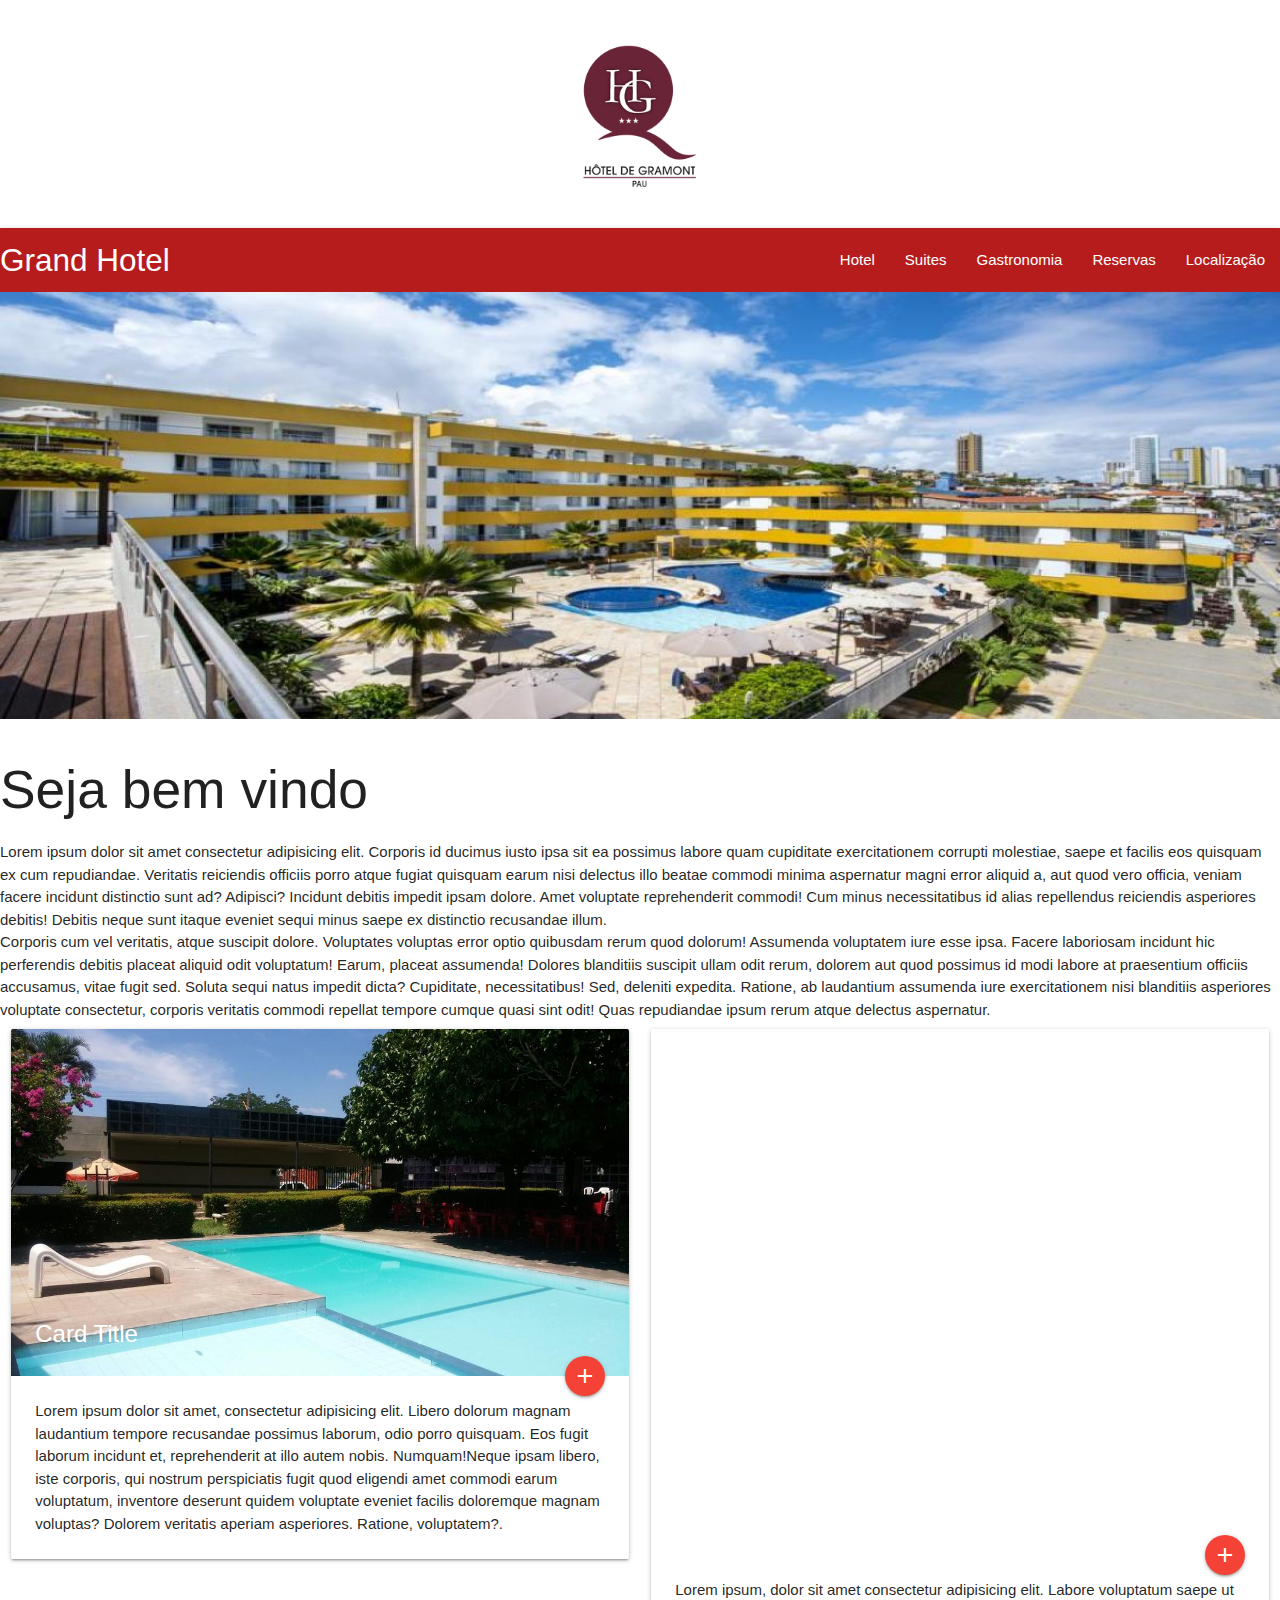
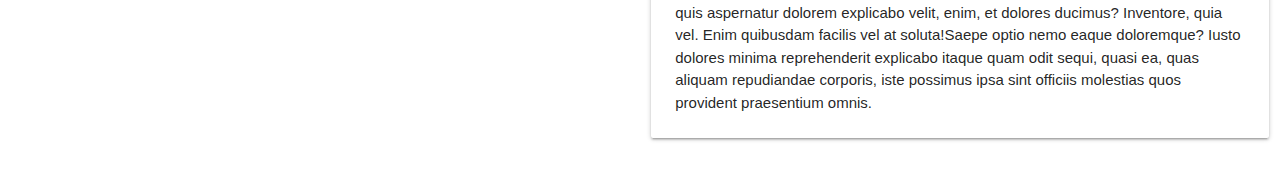
<file: Projeto_Hotel/index.html>
<!DOCTYPE html>
<html lang="en">
  <head>
    <meta charset="UTF-8" />
    <meta name="viewport" content="width=device-width, initial-scale=1.0" />
    <title>Document</title>

    <!--Import Google Icon Font-->
    <link
      href="https://fonts.googleapis.com/icon?family=Material+Icons"
      rel="stylesheet"
    />

    <!-- Compiled and minified CSS -->
    <link
      rel="stylesheet"
      href="https://cdnjs.cloudflare.com/ajax/libs/materialize/1.0.0/css/materialize.min.css"
    />

    <link rel="stylesheet" href="css/style.css" />
  </head>
  <body>
    <header>
      <h1>
        <img src="img/logo1.png" alt="Grand Hotel" class="logo" />
      </h1>

      <!-- barra de navegação do site-->
      <nav>
        <div class="nav-wrapper red darken-4" style="text-align: left;">
          <a href="index.html" class="brand-logo">Grand Hotel</a>
          <ul id="nav-mobile" class="right hide-on-med-and-down">
            <li><a href="hotel.html">Hotel</a></li>
            <li><a href="suites.html">Suites</a></li>
            <li><a href="gastronomia.html">Gastronomia</a></li>
            <li><a href="reservas.html">Reservas</a></li>
            <li><a href="localizacao.html">Localização</a></li>
          </ul>
        </div>
      </nav>
      <!--fim da barra de navegação-->

      <!--inicio do painel-->
      <img src="img/painel2.jpg" alt="entrada do hotel" class="painel" />
    </header>

    <main>
      <div id="apresentacao">
        <h2>Seja bem vindo</h2>
        <p>
          <span
            >Lorem ipsum dolor sit amet consectetur adipisicing elit. Corporis
            id ducimus iusto ipsa sit ea possimus labore quam cupiditate
            exercitationem corrupti molestiae, saepe et facilis eos quisquam ex
            cum repudiandae.</span
          >
          <span
            >Veritatis reiciendis officiis porro atque fugiat quisquam earum
            nisi delectus illo beatae commodi minima aspernatur magni error
            aliquid a, aut quod vero officia, veniam facere incidunt distinctio
            sunt ad? Adipisci?</span
          >
          <span
            >Incidunt debitis impedit ipsam dolore. Amet voluptate reprehenderit
            commodi! Cum minus necessitatibus id alias repellendus reiciendis
            asperiores debitis! Debitis neque sunt itaque eveniet sequi minus
            saepe ex distinctio recusandae illum.</span
          >
        </p>
        <p>
          <span
            >Corporis cum vel veritatis, atque suscipit dolore. Voluptates
            voluptas error optio quibusdam rerum quod dolorum! Assumenda
            voluptatem iure esse ipsa. Facere laboriosam incidunt hic
            perferendis debitis placeat aliquid odit voluptatum!</span
          >
          <span
            >Earum, placeat assumenda! Dolores blanditiis suscipit ullam odit
            rerum, dolorem aut quod possimus id modi labore at praesentium
            officiis accusamus, vitae fugit sed. Soluta sequi natus impedit
            dicta? Cupiditate, necessitatibus!</span
          >
          <span
            >Sed, deleniti expedita. Ratione, ab laudantium assumenda iure
            exercitationem nisi blanditiis asperiores voluptate consectetur,
            corporis veritatis commodi repellat tempore cumque quasi sint odit!
            Quas repudiandae ipsum rerum atque delectus aspernatur.</span
          >
        </p>
      </div>

      <div id="cardHome">
        <!--Inicio da linha-->
        <div class="row">
          <div class="col s12 m6">
            <div class="card">
              <div class="card-image">
                <img src="img/lazer1.jpg" />
                <span class="card-title">Card Title</span>
                <a
                  href="reservas.html"
                  class="btn-floating halfway-fab waves-effect waves-light red"
                  ><i class="material-icons">add</i></a
                >
              </div>
              <div class="card-content">
                <p>
                  Lorem ipsum dolor sit amet, consectetur adipisicing elit.
                  Libero dolorum magnam laudantium tempore recusandae possimus
                  laborum, odio porro quisquam. Eos fugit laborum incidunt et,
                  reprehenderit at illo autem nobis. Numquam!Neque ipsam libero,
                  iste corporis, qui nostrum perspiciatis fugit quod eligendi
                  amet commodi earum voluptatum, inventore deserunt quidem
                  voluptate eveniet facilis doloremque magnam voluptas? Dolorem
                  veritatis aperiam asperiores. Ratione, voluptatem?.
                </p>
              </div>
            </div>
          </div>

          <div class="col s12 m6">
            <div class="card">
              <div class="card-image">
                <iframe
                  width="100%"
                  height="520"
                  src="https://www.youtube.com/embed/h_d2lFNFWMY"
                  frameborder="0"
                  allow="accelerometer; autoplay; encrypted-media; gyroscope; picture-in-picture"
                  allowfullscreen
                ></iframe>
                <span class="card-title">Card Title</span>
                <a class="btn-floating halfway-fab waves-effect waves-light red"
                  ><i class="material-icons">add</i></a
                >
              </div>
              <div class="card-content">
                <p>
                  Lorem ipsum, dolor sit amet consectetur adipisicing elit.
                  Labore voluptatum saepe ut quis aspernatur dolorem explicabo
                  velit, enim, et dolores ducimus? Inventore, quia vel. Enim
                  quibusdam facilis vel at soluta!Saepe optio nemo eaque
                  doloremque? Iusto dolores minima reprehenderit explicabo
                  itaque quam odit sequi, quasi ea, quas aliquam repudiandae
                  corporis, iste possimus ipsa sint officiis molestias quos
                  provident praesentium omnis.
                </p>
              </div>
            </div>
          </div>
        </div>
        <!--fim do row-->
      </div>
      <!--fim do cardHome-->
    </main>

    <footer></footer>

    <!-- Compiled and minified JavaScript -->
    <script src="https://cdnjs.cloudflare.com/ajax/libs/materialize/1.0.0/js/materialize.min.js"></script>
  </body>
</html>
</file>
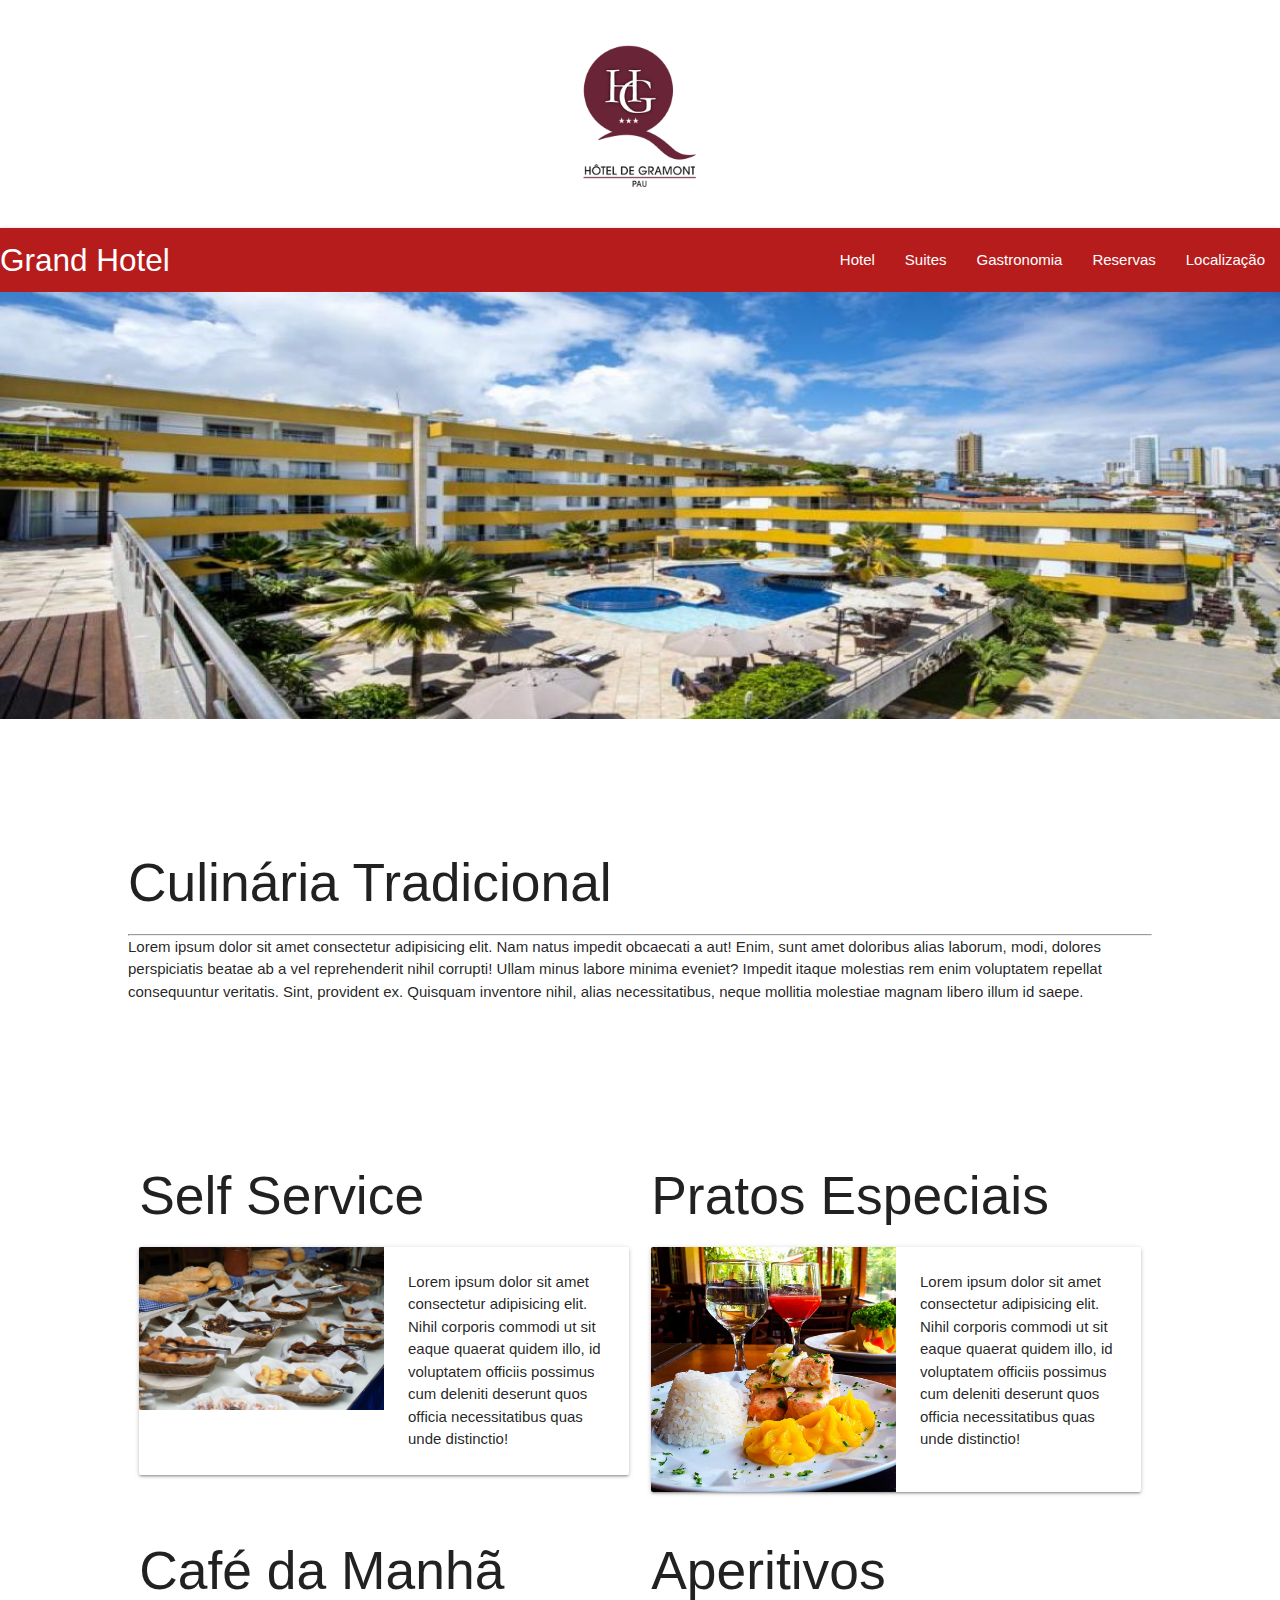
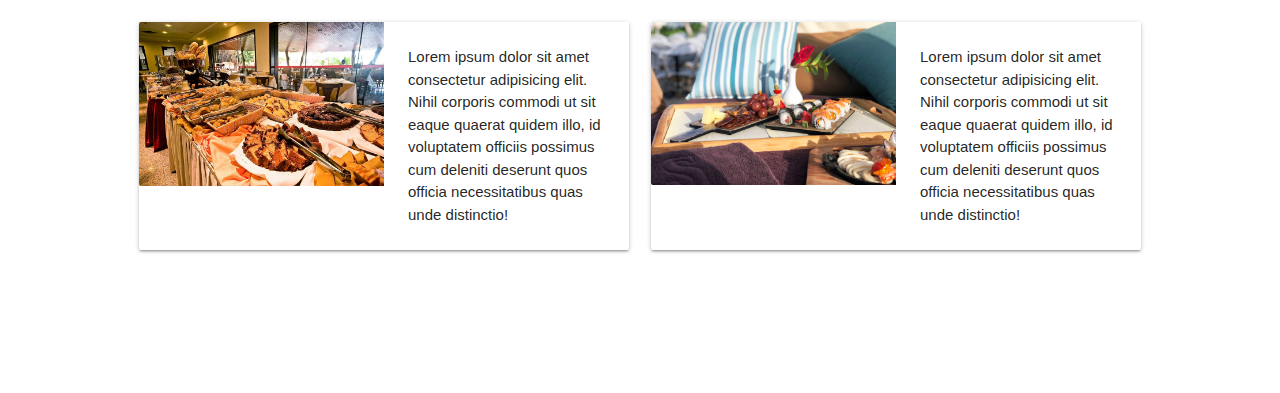
<file: Projeto_Hotel/gastronomia.html>
<!DOCTYPE html>
<html lang="en">
  <head>
    <meta charset="UTF-8" />
    <meta name="viewport" content="width=device-width, initial-scale=1.0" />
    <title>Document</title>

    <!--Import Google Icon Font-->
    <link
      href="https://fonts.googleapis.com/icon?family=Material+Icons"
      rel="stylesheet"
    />

    <!-- Compiled and minified CSS -->
    <link
      rel="stylesheet"
      href="https://cdnjs.cloudflare.com/ajax/libs/materialize/1.0.0/css/materialize.min.css"
    />

    <link rel="stylesheet" href="css/style.css" />
  </head>
  <body>
    <header>
      <h1>
        <img src="img/logo1.png" alt="Grand Hotel" class="logo" />
      </h1>

      <!-- barra de navegação do site-->
      <nav>
        <div class="nav-wrapper red darken-4" style="text-align: left;">
          <a href="index.html" class="brand-logo">Grand Hotel</a>
          <ul id="nav-mobile" class="right hide-on-med-and-down">
            <li><a href="hotel.html">Hotel</a></li>
            <li><a href="suites.html">Suites</a></li>
            <li><a href="gastronomia.html">Gastronomia</a></li>
            <li><a href="reservas.html">Reservas</a></li>
            <li><a href="localizacao.html">Localização</a></li>
          </ul>
        </div>
      </nav>
      <!--fim da barra de navegação-->

      <!--inicio do painel-->
      <img src="img/painel2.jpg" alt="entrada do hotel" class="painel" />
    </header>

    <main>
      <!-- inicio da culi -->
      <div id="culi">
        <h2>Culinária Tradicional</h2>
        <hr />
        <p>
          <span
            >Lorem ipsum dolor sit amet consectetur adipisicing elit. Nam natus
            impedit obcaecati a aut! Enim, sunt amet doloribus alias laborum,
            modi, dolores perspiciatis beatae ab a vel reprehenderit nihil
            corrupti!</span
          >
          <span
            >Ullam minus labore minima eveniet? Impedit itaque molestias rem
            enim voluptatem repellat consequuntur veritatis. Sint, provident ex.
            Quisquam inventore nihil, alias necessitatibus, neque mollitia
            molestiae magnam libero illum id saepe.</span
          >
        </p>
      </div>

      <!-- Início dos cards-->
      <div id="cards" class="row">
        <div class="col s12 m6">
          <h2 class="header">Self Service</h2>
          <div class="card horizontal">
            <div class="card-image">
              <img
                src="img/gastronomia2.jpg"
                class="modal-trigger"
                href="#modal1"
              />
            </div>
            <div class="card-stacked">
              <div class="card-content">
                <p>
                  Lorem ipsum dolor sit amet consectetur adipisicing elit. Nihil
                  corporis commodi ut sit eaque quaerat quidem illo, id
                  voluptatem officiis possimus cum deleniti deserunt quos
                  officia necessitatibus quas unde distinctio!
                </p>
              </div>
            </div>
          </div>
        </div>

        <div class="col s12 m6">
          <h2 class="header">Pratos Especiais</h2>
          <div class="card horizontal">
            <div class="card-image">
              <img
                src="img/gastronomia3.jpg"
                class="modal-trigger"
                href="#modal2"
              />
            </div>
            <div class="card-stacked">
              <div class="card-content">
                <p>
                  Lorem ipsum dolor sit amet consectetur adipisicing elit. Nihil
                  corporis commodi ut sit eaque quaerat quidem illo, id
                  voluptatem officiis possimus cum deleniti deserunt quos
                  officia necessitatibus quas unde distinctio!
                </p>
              </div>
            </div>
          </div>
        </div>

        <div class="col s12 m6">
          <h2 class="header">Café da Manhã</h2>
          <div class="card horizontal">
            <div class="card-image">
              <img
                src="img/gastronomia1.jpg"
                class="modal-trigger"
                href="#modal3"
              />
            </div>
            <div class="card-stacked">
              <div class="card-content">
                <p>
                  Lorem ipsum dolor sit amet consectetur adipisicing elit. Nihil
                  corporis commodi ut sit eaque quaerat quidem illo, id
                  voluptatem officiis possimus cum deleniti deserunt quos
                  officia necessitatibus quas unde distinctio!
                </p>
              </div>
            </div>
          </div>
        </div>

        <div class="col s12 m6">
          <h2 class="header">Aperitivos</h2>
          <div class="card horizontal">
            <div class="card-image">
              <img
                src="img/gastronomia4.jpg"
                class="modal-trigger"
                href="#modal4"
              />
            </div>
            <div class="card-stacked">
              <div class="card-content">
                <p>
                  Lorem ipsum dolor sit amet consectetur adipisicing elit. Nihil
                  corporis commodi ut sit eaque quaerat quidem illo, id
                  voluptatem officiis possimus cum deleniti deserunt quos
                  officia necessitatibus quas unde distinctio!
                </p>
              </div>
            </div>
          </div>
        </div>
      </div>
      <!--Fim da linha-->
    </main>

    <footer></footer>

    <!-- Compiled and minified JavaScript -->
    <script src="https://cdnjs.cloudflare.com/ajax/libs/materialize/1.0.0/js/materialize.min.js"></script>
  </body>
</html>
</file>
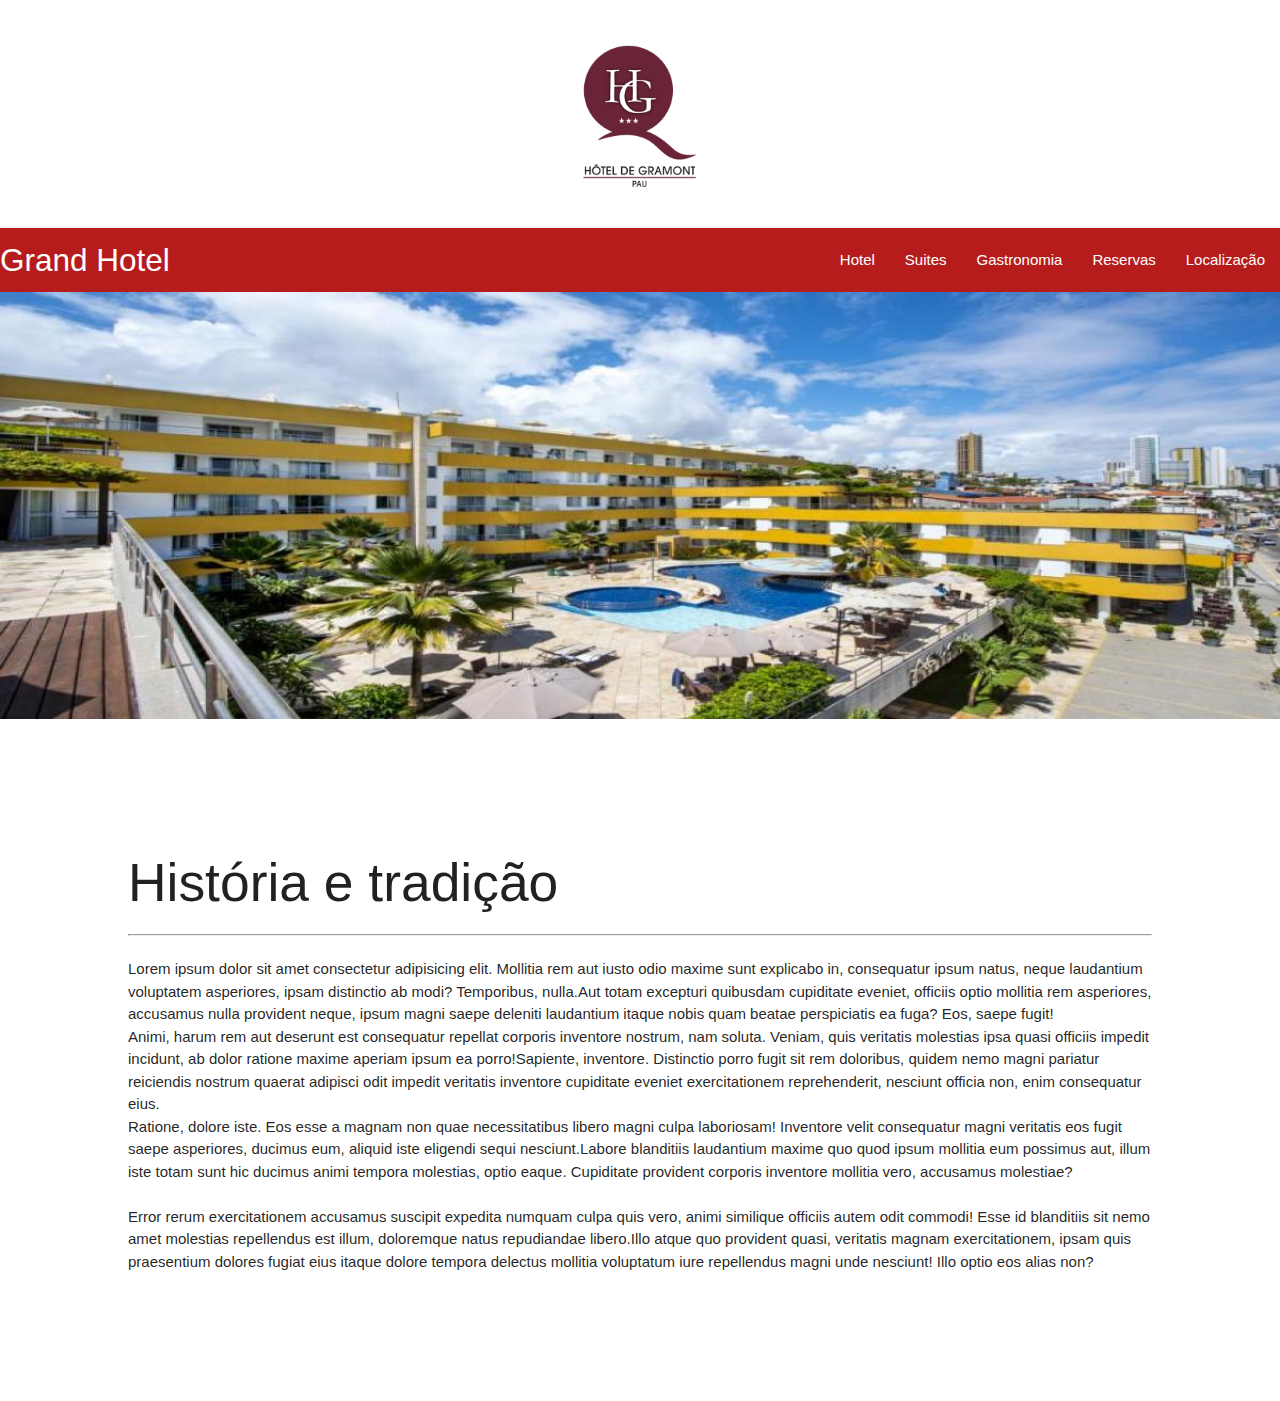
<file: Projeto_Hotel/hotel.html>
<!DOCTYPE html>
<html lang="en">
  <head>
    <meta charset="UTF-8" />
    <meta name="viewport" content="width=device-width, initial-scale=1.0" />
    <title>Document</title>

    <!--Import Google Icon Font-->
    <link
      href="https://fonts.googleapis.com/icon?family=Material+Icons"
      rel="stylesheet"
    />

    <!-- Compiled and minified CSS -->
    <link
      rel="stylesheet"
      href="https://cdnjs.cloudflare.com/ajax/libs/materialize/1.0.0/css/materialize.min.css"
    />

    <link rel="stylesheet" href="css/style.css" />
  </head>
  <body>
    <header>
      <h1>
        <img src="img/logo1.png" alt="Grand Hotel" class="logo" />
      </h1>

      <!-- barra de navegação do site-->
      <nav>
        <div class="nav-wrapper red darken-4" style="text-align: left;">
          <a href="index.html" class="brand-logo">Grand Hotel</a>
          <ul id="nav-mobile" class="right hide-on-med-and-down">
            <li><a href="hotel.html">Hotel</a></li>
            <li><a href="suites.html">Suites</a></li>
            <li><a href="gastronomia.html">Gastronomia</a></li>
            <li><a href="reservas.html">Reservas</a></li>
            <li><a href="localizacao.html">Localização</a></li>
          </ul>
        </div>
      </nav>
      <!--fim da barra de navegação-->

      <!--inicio do painel-->
      <img src="img/painel2.jpg" alt="entrada do hotel" class="painel" />
    </header>

    <main>
      <div id="hotel">
        <h2>História e tradição</h2>
        <hr />
        &nbsp;
        <p>
          <span
            >Lorem ipsum dolor sit amet consectetur adipisicing elit. Mollitia
            rem aut iusto odio maxime sunt explicabo in, consequatur ipsum
            natus, neque laudantium voluptatem asperiores, ipsam distinctio ab
            modi? Temporibus, nulla.</span
          ><span
            >Aut totam excepturi quibusdam cupiditate eveniet, officiis optio
            mollitia rem asperiores, accusamus nulla provident neque, ipsum
            magni saepe deleniti laudantium itaque nobis quam beatae
            perspiciatis ea fuga? Eos, saepe fugit!</span
          >
        </p>
        <p>
          <span
            >Animi, harum rem aut deserunt est consequatur repellat corporis
            inventore nostrum, nam soluta. Veniam, quis veritatis molestias ipsa
            quasi officiis impedit incidunt, ab dolor ratione maxime aperiam
            ipsum ea porro!</span
          ><span
            >Sapiente, inventore. Distinctio porro fugit sit rem doloribus,
            quidem nemo magni pariatur reiciendis nostrum quaerat adipisci odit
            impedit veritatis inventore cupiditate eveniet exercitationem
            reprehenderit, nesciunt officia non, enim consequatur eius.</span
          >
        </p>
        <p>
          <span
            >Ratione, dolore iste. Eos esse a magnam non quae necessitatibus
            libero magni culpa laboriosam! Inventore velit consequatur magni
            veritatis eos fugit saepe asperiores, ducimus eum, aliquid iste
            eligendi sequi nesciunt.</span
          ><span
            >Labore blanditiis laudantium maxime quo quod ipsum mollitia eum
            possimus aut, illum iste totam sunt hic ducimus animi tempora
            molestias, optio eaque. Cupiditate provident corporis inventore
            mollitia vero, accusamus molestiae?</span
          >
        </p>
        <br />
        <p>
          <span
            >Error rerum exercitationem accusamus suscipit expedita numquam
            culpa quis vero, animi similique officiis autem odit commodi! Esse
            id blanditiis sit nemo amet molestias repellendus est illum,
            doloremque natus repudiandae libero.</span
          ><span
            >Illo atque quo provident quasi, veritatis magnam exercitationem,
            ipsam quis praesentium dolores fugiat eius itaque dolore tempora
            delectus mollitia voluptatum iure repellendus magni unde nesciunt!
            Illo optio eos alias non?</span
          >
        </p>
      </div>
    </main>

    <footer></footer>

    <!-- Compiled and minified JavaScript -->
    <script src="https://cdnjs.cloudflare.com/ajax/libs/materialize/1.0.0/js/materialize.min.js"></script>
  </body>
</html>
</file>
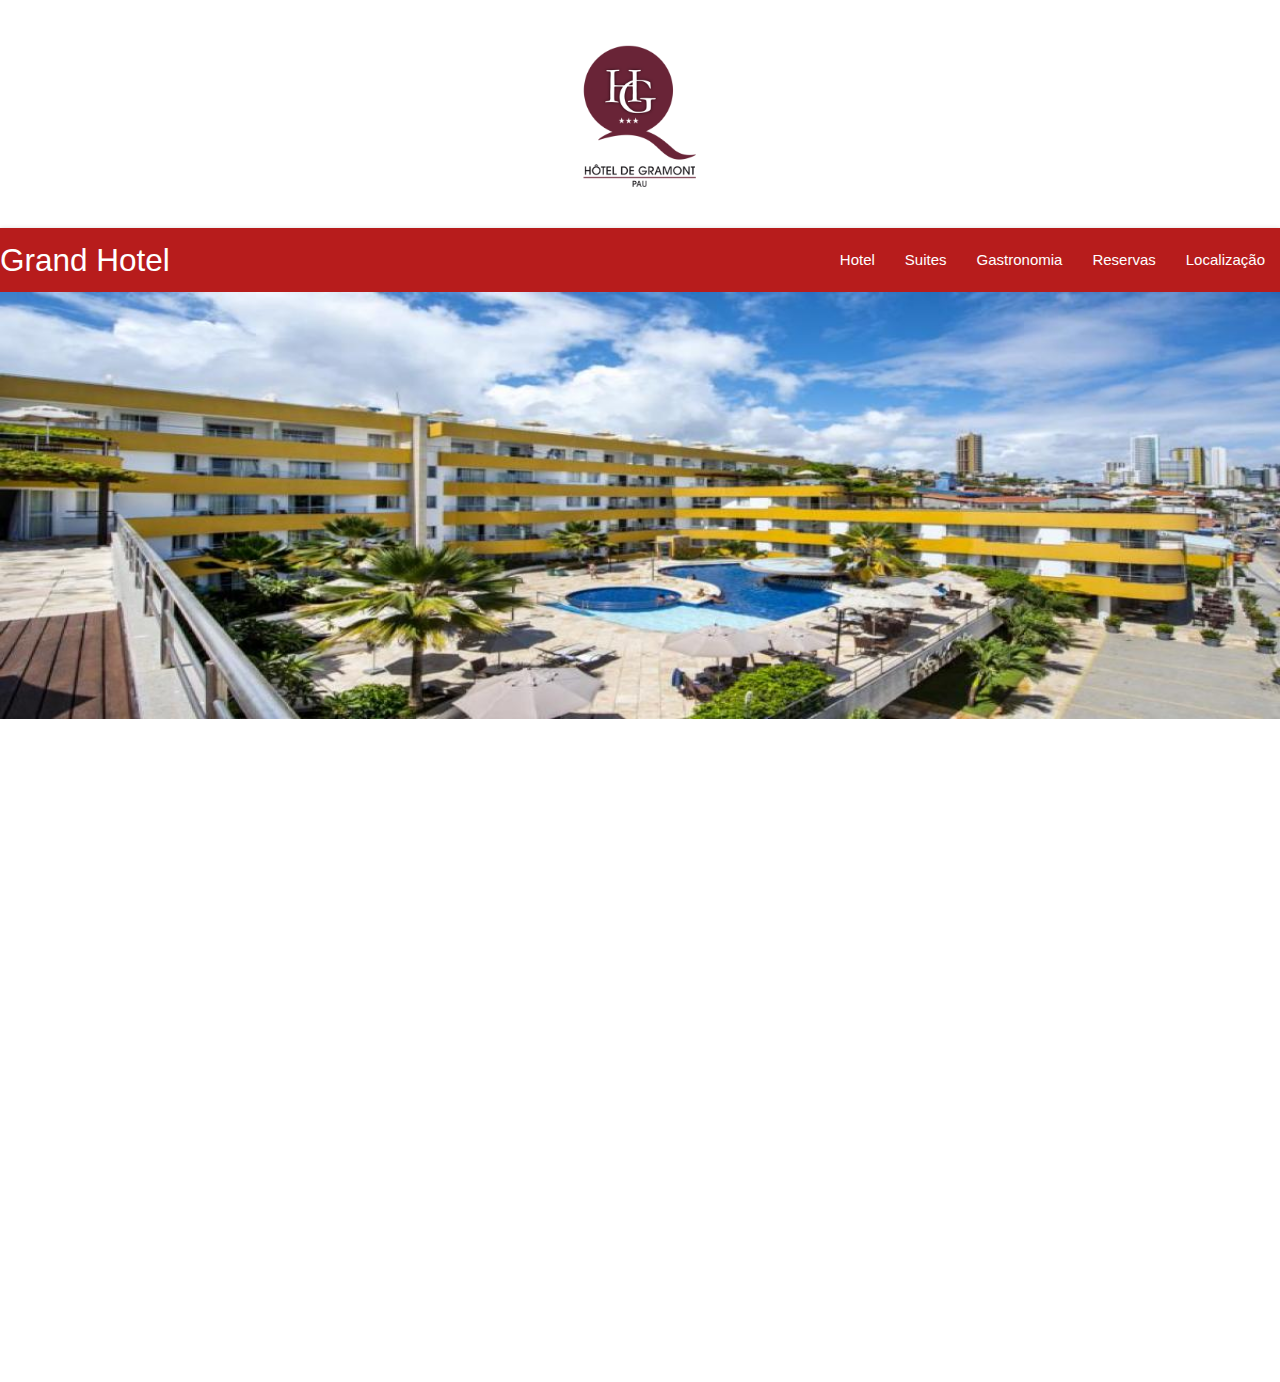
<file: Projeto_Hotel/localizacao.html>
<!DOCTYPE html>
<html lang="en">
  <head>
    <meta charset="UTF-8" />
    <meta name="viewport" content="width=device-width, initial-scale=1.0" />
    <title>Document</title>

    <!--Import Google Icon Font-->
    <link
      href="https://fonts.googleapis.com/icon?family=Material+Icons"
      rel="stylesheet"
    />

    <!-- Compiled and minified CSS -->
    <link
      rel="stylesheet"
      href="https://cdnjs.cloudflare.com/ajax/libs/materialize/1.0.0/css/materialize.min.css"
    />

    <link rel="stylesheet" href="css/style.css" />
  </head>
  <body>
    <header>
      <h1>
        <img src="img/logo1.png" alt="Grand Hotel" class="logo" />
      </h1>

      <!-- barra de navegação do site-->
      <nav>
        <div class="nav-wrapper red darken-4" style="text-align: left;">
          <a href="index.html" class="brand-logo">Grand Hotel</a>
          <ul id="nav-mobile" class="right hide-on-med-and-down">
            <li><a href="hotel.html">Hotel</a></li>
            <li><a href="suites.html">Suites</a></li>
            <li><a href="gastronomia.html">Gastronomia</a></li>
            <li><a href="reservas.html">Reservas</a></li>
            <li><a href="localizacao.html">Localização</a></li>
          </ul>
        </div>
      </nav>
      <!--fim da barra de navegação-->

      <!--inicio do painel-->
      <img src="img/painel2.jpg" alt="entrada do hotel" class="painel" />
    </header>

    <main>
      <iframe
        src="https://www.google.com/maps/embed?pb=!1m18!1m12!1m3!1d3657.9091758243508!2d-46.64176578538457!3d-23.53576886653194!2m3!1f0!2f0!3f0!3m2!1i1024!2i768!4f13.1!3m3!1m2!1s0x94ce585b7c03d661%3A0x78922c1a6c94eee0!2sHotel%20Curitiba!5e0!3m2!1spt-BR!2sbr!4v1590451848843!5m2!1spt-BR!2sbr"
        width="100%"
        height="650"
        frameborder="0"
        style="border: 0;"
        allowfullscreen=""
        aria-hidden="false"
        tabindex="0"
      ></iframe>
    </main>

    <footer></footer>

    <!-- Compiled and minified JavaScript -->
    <script src="https://cdnjs.cloudflare.com/ajax/libs/materialize/1.0.0/js/materialize.min.js"></script>
  </body>
</html>
</file>
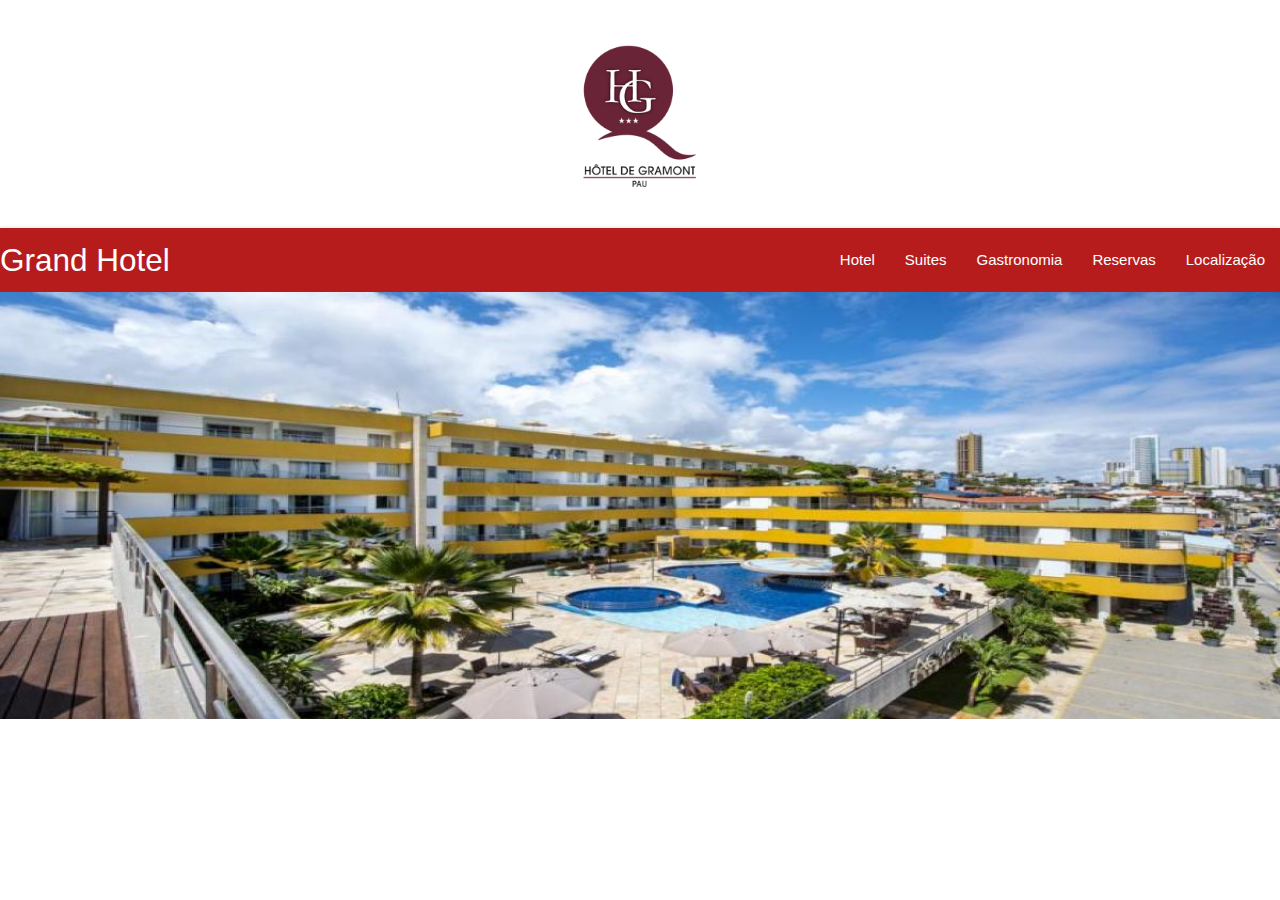
<file: Projeto_Hotel/modelo.html>
<!DOCTYPE html>
<html lang="en">
  <head>
    <meta charset="UTF-8" />
    <meta name="viewport" content="width=device-width, initial-scale=1.0" />
    <title>Document</title>

    <!--Import Google Icon Font-->
    <link
      href="https://fonts.googleapis.com/icon?family=Material+Icons"
      rel="stylesheet"
    />

    <!-- Compiled and minified CSS -->
    <link
      rel="stylesheet"
      href="https://cdnjs.cloudflare.com/ajax/libs/materialize/1.0.0/css/materialize.min.css"
    />

    <link rel="stylesheet" href="css/style.css" />
  </head>
  <body>
    <header>
      <h1>
        <img src="img/logo1.png" alt="Grand Hotel" class="logo" />
      </h1>

      <!-- barra de navegação do site-->
      <nav>
        <div class="nav-wrapper red darken-4" style="text-align: left;">
          <a href="index.html" class="brand-logo">Grand Hotel</a>
          <ul id="nav-mobile" class="right hide-on-med-and-down">
            <li><a href="hotel.html">Hotel</a></li>
            <li><a href="suites.html">Suites</a></li>
            <li><a href="gastronomia.html">Gastronomia</a></li>
            <li><a href="reservas.html">Reservas</a></li>
            <li><a href="localizacao.html">Localização</a></li>
          </ul>
        </div>
      </nav>
      <!--fim da barra de navegação-->

      <!--inicio do painel-->
      <img src="img/painel2.jpg" alt="entrada do hotel" class="painel" />
    </header>

    <main></main>

    <footer></footer>

    <!-- Compiled and minified JavaScript -->
    <script src="https://cdnjs.cloudflare.com/ajax/libs/materialize/1.0.0/js/materialize.min.js"></script>
  </body>
</html>
</file>
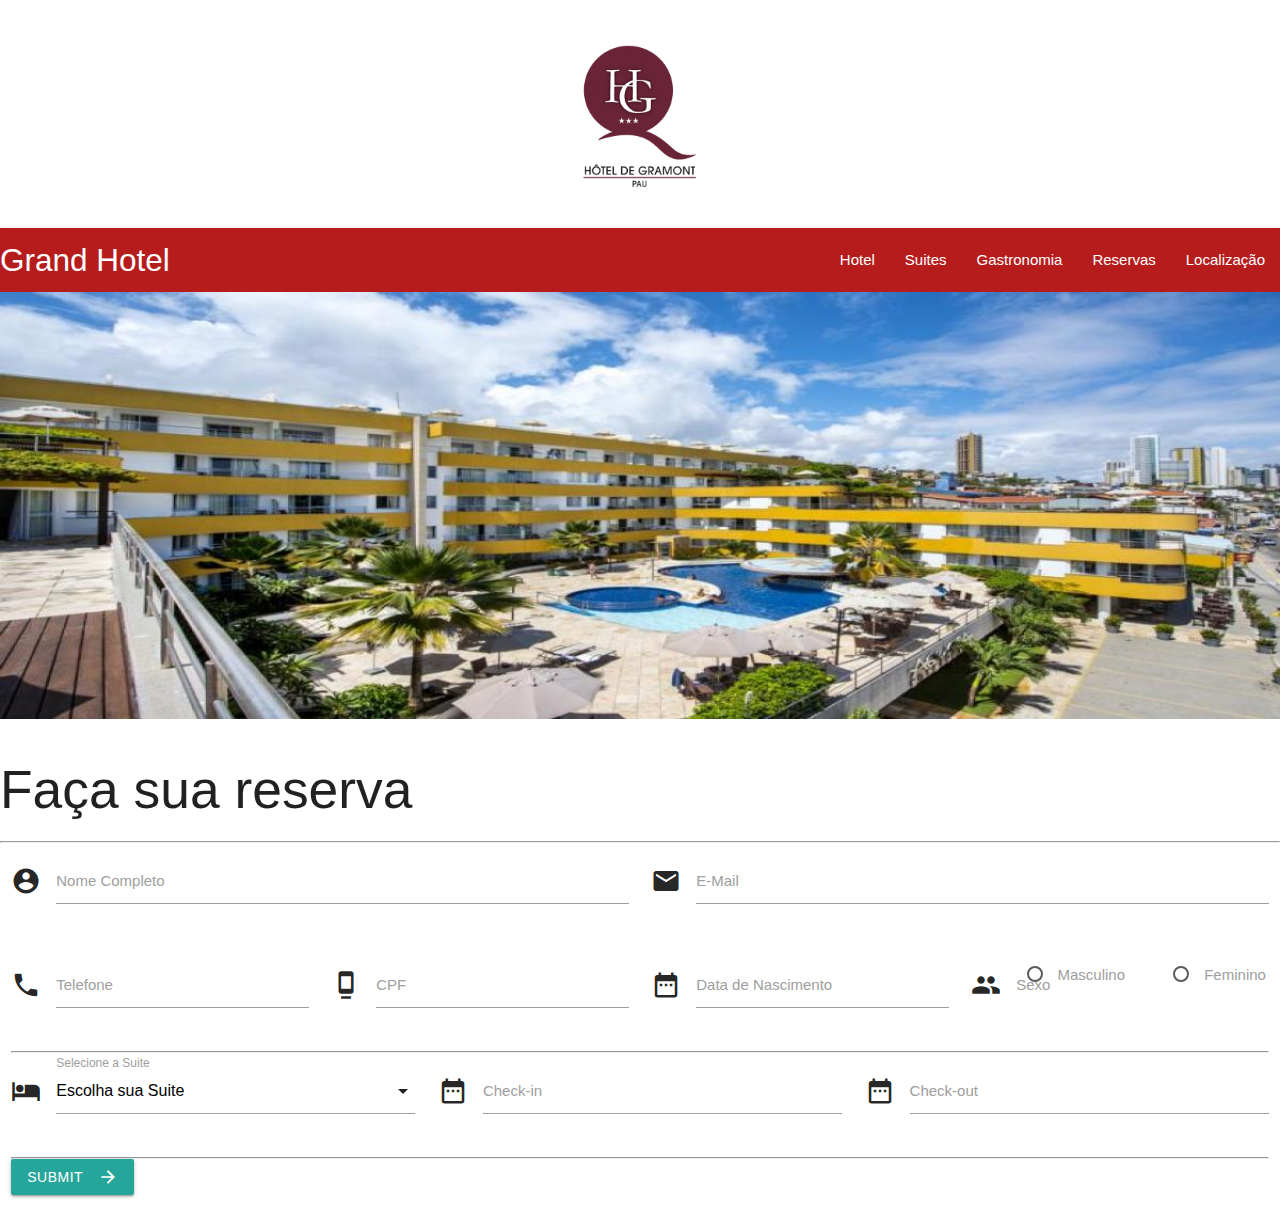
<file: Projeto_Hotel/reservas.html>
<!DOCTYPE html>
<html lang="en">
  <head>
    <meta charset="UTF-8" />
    <meta name="viewport" content="width=device-width, initial-scale=1.0" />
    <title>Document</title>
    <!--Import Google Icon Font-->
    <link
      href="https://fonts.googleapis.com/icon?family=Material+Icons"
      rel="stylesheet"
    />

    <!-- Compiled and minified CSS -->
    <link
      rel="stylesheet"
      href="https://cdnjs.cloudflare.com/ajax/libs/materialize/1.0.0/css/materialize.min.css"
    />

    <link rel="stylesheet" href="css/style.css" />
  </head>
  <body>
    <header>
      <h1>
        <img src="img/logo1.png" alt="Grand Hotel" class="logo" />
      </h1>

      <!-- Barra de navegação do site -->
      <nav>
        <div class="nav-wrapper red darken-4" style="text-align: left;">
          <a href="index.html" class="brand-logo">Grand Hotel</a>
          <a href="#" data-target="mobile-demo" class="sidenav-trigger"
            ><i class="material-icons">menu</i></a
          >
          <ul id="nav-mobile" class="right hide-on-med-and-down">
            <li><a href="hotel.html">Hotel</a></li>
            <li><a href="suites.html">Suites</a></li>
            <li><a href="gastronomia.html">Gastronomia</a></li>
            <li><a href="reservas.html">Reservas</a></li>
            <li><a href="localizacao.html">Localização</a></li>
          </ul>

          <ul class="sidenav" id="mobile-demo">
            <li><a href="hotel.html">Hotel</a></li>
            <li><a href="suites.html">Suites</a></li>
            <li><a href="gastronomia.html">Gastronomia</a></li>
            <li><a href="reservas.html">Reservas</a></li>
            <li><a href="localizacao.html">Localização</a></li>
          </ul>
        </div>
      </nav>
      <!-- Fim da barra de navegação -->

      <!-- Início do painel -->
      <img src="img/painel2.jpg" alt="entrada do hotel" class="painel" />
    </header>

    <main>
      <h2>Faça sua reserva</h2>
      <hr />

      <!--### Início da área do formulário ###-->

      <div class="row">
        <!--Início do formulário-->
        <form class="col s12">
          <!--Primeira linha do formulário-->
          <div class="row">
            <div class="input-field col s6">
              <i class="material-icons prefix">account_circle</i>
              <input id="nomecompleto" type="text" class="validate" />
              <label for="nomecompleto">Nome Completo</label>
            </div>

            <div class="input-field col s6">
              <i class="material-icons prefix">email</i>
              <input id="email" type="email" class="validate" />
              <label for="email">E-Mail</label>
            </div>
            <!--Fim da primeira linha do formulário-->
          </div>

          <!--Segunda linha do formulário-->
          <div class="row">
            <div class="input-field col s3">
              <i class="material-icons prefix">local_phone</i>
              <input id="telefone" type="tel" class="validate" />
              <label for="telefone">Telefone</label>
            </div>

            <div class="input-field col s3">
              <i class="material-icons prefix">dock</i>
              <input id="cpf" type="text" class="validate" />
              <label for="cpf">CPF</label>
            </div>

            <div class="input-field col s3">
              <i class="material-icons prefix">date_range</i>
              <input type="text" class="datepicker" />
              <label for="datanascimento">Data de Nascimento</label>
            </div>

            <div class="input-field col s3">
              <i class="material-icons prefix">people</i>
              <label>Sexo</label>

              <label id="sex_masculino">
                <input name="sexo" type="radio" value="M" />
                <span>Masculino</span>
              </label>

              <label id="sex_feminino">
                <input name="sexo" type="radio" value="F" />
                <span>Feminino</span>
              </label>
            </div>

            <!--Fim da segunda linha do formulário-->
          </div>

          <hr />

          <!--Terceira linha do formulário-->
          <div class="row">
            <div class="input-field col s4">
              <i class="material-icons prefix">hotel</i>
              <select class="icons">
                <option value="" disabled selected>Escolha sua Suite</option>
                <option value="" data-icon="img/suite1.jpg"
                  >Suite Single</option
                >
                <option value="" data-icon="img/suite2.jpg"
                  >Suite Double</option
                >
                <option value="" data-icon="img/suite3.jpg"
                  >Suite Master</option
                >
              </select>
              <label>Selecione a Suite</label>
            </div>

            <div class="input-field col s4">
              <i class="material-icons prefix">date_range</i>
              <input type="text" class="datepicker" />
              <label for="check-in">Check-in</label>
            </div>

            <div class="input-field col s4">
              <i class="material-icons prefix">date_range</i>
              <input type="text" class="datepicker" />
              <label for="check-out">Check-out</label>
            </div>

            <!--Fim da terceira linha do formulário-->
          </div>

          <hr />

          <button
            class="btn waves-effect waves-light"
            type="submit"
            name="action"
          >
            Submit
            <i class="material-icons right">arrow_forward</i>
          </button>

          <!--Fim do formulário-->
        </form>
      </div>
      <!--### Fim da área do formulário-->
    </main>

    <footer></footer>
    <script src="https://ajax.googleapis.com/ajax/libs/jquery/3.4.1/jquery.min.js"></script>
    <!-- Compiled and minified JavaScript -->
    <script src="https://cdnjs.cloudflare.com/ajax/libs/materialize/1.0.0/js/materialize.min.js"></script>
    <script>
      $(document).ready(function () {
        $(".datepicker").datepicker();
      });

      $(document).ready(function () {
        $("select").formSelect();
      });

      $(document).ready(function () {
        $(".sidenav").sidenav();
      });
    </script>
  </body>
</html>
</file>
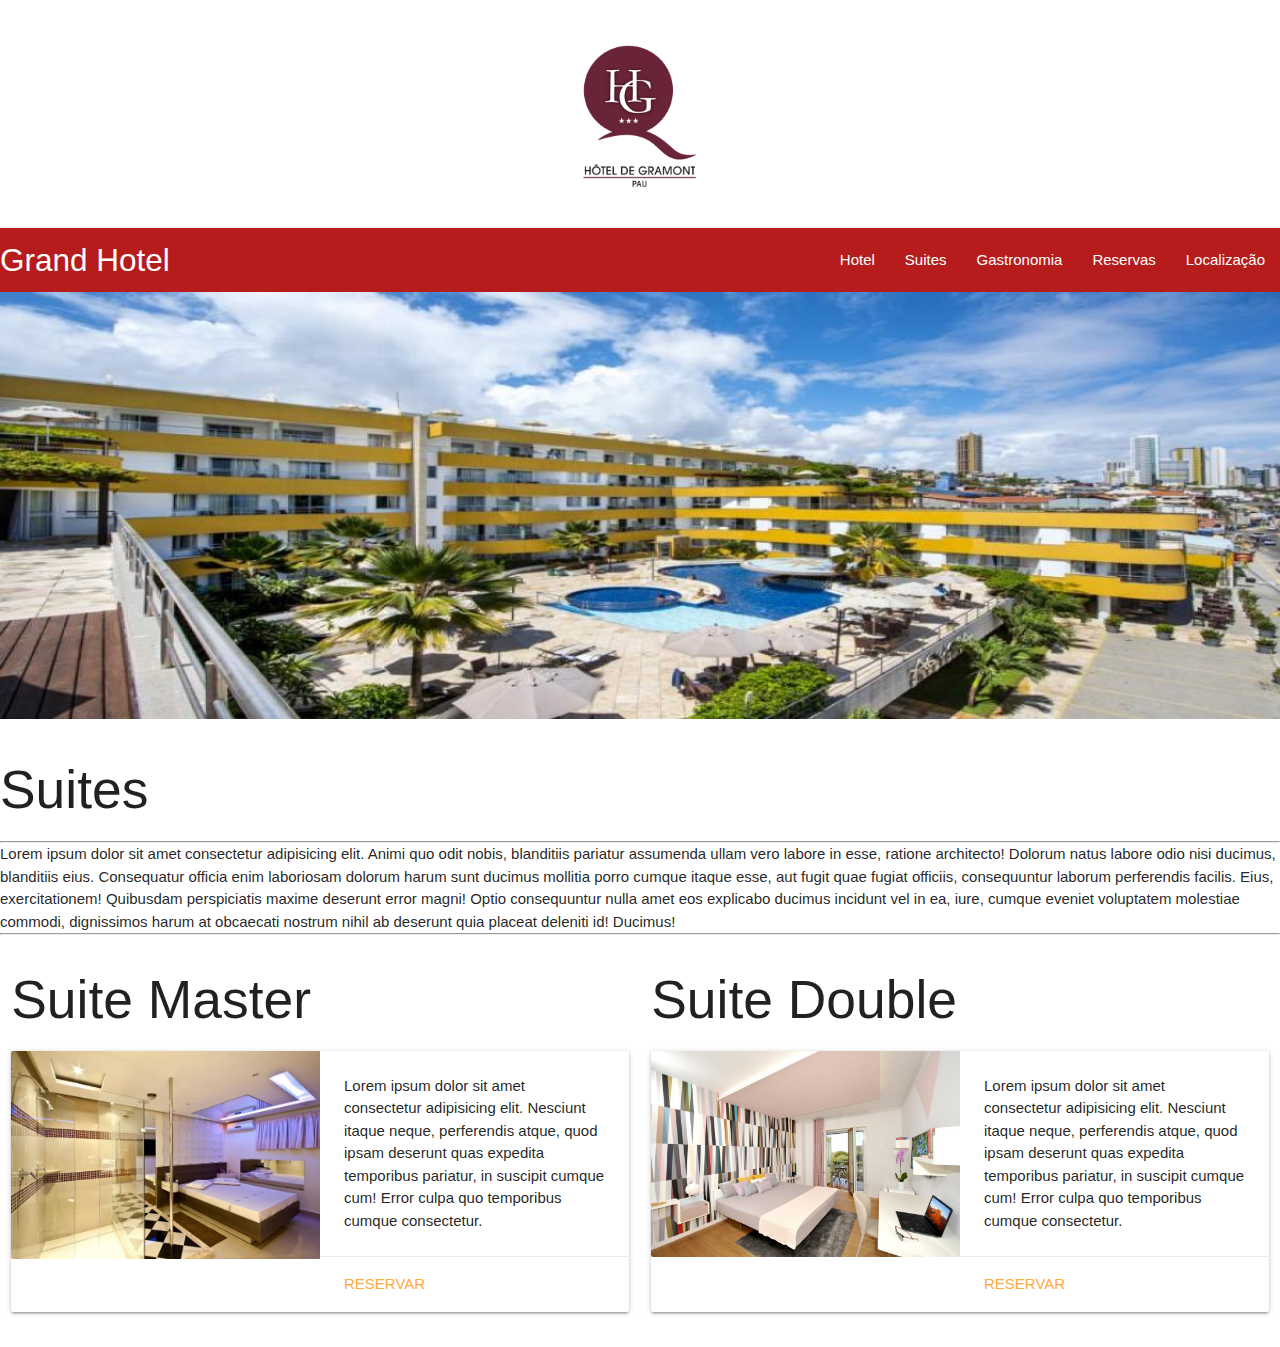
<file: Projeto_Hotel/suites.html>
<!DOCTYPE html>
<html lang="en">
  <head>
    <meta charset="UTF-8" />
    <meta name="viewport" content="width=device-width, initial-scale=1.0" />
    <title>Document</title>

    <!--Import Google Icon Font-->
    <link
      href="https://fonts.googleapis.com/icon?family=Material+Icons"
      rel="stylesheet"
    />

    <!-- Compiled and minified CSS -->
    <link
      rel="stylesheet"
      href="https://cdnjs.cloudflare.com/ajax/libs/materialize/1.0.0/css/materialize.min.css"
    />

    <link rel="stylesheet" href="css/style.css" />
  </head>
  <body>
    <header>
      <h1>
        <img src="img/logo1.png" alt="Grand Hotel" class="logo" />
      </h1>

      <!-- barra de navegação do site-->
      <nav>
        <div class="nav-wrapper red darken-4" style="text-align: left;">
          <a href="index.html" class="brand-logo">Grand Hotel</a>
          <ul id="nav-mobile" class="right hide-on-med-and-down">
            <li><a href="hotel.html">Hotel</a></li>
            <li><a href="suites.html">Suites</a></li>
            <li><a href="gastronomia.html">Gastronomia</a></li>
            <li><a href="reservas.html">Reservas</a></li>
            <li><a href="localizacao.html">Localização</a></li>
          </ul>
        </div>
      </nav>
      <!--fim da barra de navegação-->

      <!--inicio do painel-->
      <img src="img/painel2.jpg" alt="entrada do hotel" class="painel" />
    </header>

    <main>
      <h2>Suites</h2>
      <hr />
      <p>
        <span
          >Lorem ipsum dolor sit amet consectetur adipisicing elit. Animi quo
          odit nobis, blanditiis pariatur assumenda ullam vero labore in esse,
          ratione architecto! Dolorum natus labore odio nisi ducimus, blanditiis
          eius.</span
        >
        <span
          >Consequatur officia enim laboriosam dolorum harum sunt ducimus
          mollitia porro cumque itaque esse, aut fugit quae fugiat officiis,
          consequuntur laborum perferendis facilis. Eius, exercitationem!
          Quibusdam perspiciatis maxime deserunt error magni!</span
        >
        <span
          >Optio consequuntur nulla amet eos explicabo ducimus incidunt vel in
          ea, iure, cumque eveniet voluptatem molestiae commodi, dignissimos
          harum at obcaecati nostrum nihil ab deserunt quia placeat deleniti id!
          Ducimus!</span
        >
      </p>

      <hr />
      <!-- Inicio dos cards-->
      <div class="row">
        <!--Inicio da linha-->
        <div class="col s12 m6">
          <h2 class="header">Suite Master</h2>
          <div class="card horizontal">
            <div class="card-image">
              <img src="img/suite1.jpg" class="modal-trigger" href="#modal1" />
            </div>
            <div class="card-stacked">
              <div class="card-content">
                <p>
                  Lorem ipsum dolor sit amet consectetur adipisicing elit.
                  Nesciunt itaque neque, perferendis atque, quod ipsam deserunt
                  quas expedita temporibus pariatur, in suscipit cumque cum!
                  Error culpa quo temporibus cumque consectetur.
                </p>
              </div>
              <div class="card-action">
                <a href="reservas.html">Reservar</a>
              </div>
            </div>
          </div>
        </div>

        <div class="col s12 m6">
          <h2 class="header">Suite Double</h2>
          <div class="card horizontal">
            <div class="card-image">
              <img src="img/suite2.jpg" class="modal-trigger" href="#modal2" />
            </div>
            <div class="card-stacked">
              <div class="card-content">
                <p>
                  Lorem ipsum dolor sit amet consectetur adipisicing elit.
                  Nesciunt itaque neque, perferendis atque, quod ipsam deserunt
                  quas expedita temporibus pariatur, in suscipit cumque cum!
                  Error culpa quo temporibus cumque consectetur.
                </p>
              </div>
              <div class="card-action">
                <a href="reservas.html">Reservar</a>
              </div>
            </div>
          </div>
        </div>
      </div>
      <!--fim da linha-->
    </main>

    <!-- ############## Área dos Modais ###########################-->
    <!-- Modal Structure -->
    <div id="modal1" class="modal">
      <div class="modal-content">
        <h4>Suite Master</h4>
        <img src="img/suite1.jpg" />
      </div>
      <div class="modal-footer">
        <a
          href="reservas.html"
          class="modal-close waves-effect waves-green btn-flat"
          >Reservar</a
        >
      </div>
    </div>

    <!-- Modal Structure -->
    <div id="modal2" class="modal">
      <div class="modal-content">
        <h4>Suite Double</h4>
        <img src="img/suite2.jpg" />
      </div>
      <div class="modal-footer">
        <a
          href="reservas.html"
          class="modal-close waves-effect waves-green btn-flat"
          >Reservar</a
        >
      </div>
    </div>

    <footer></footer>
    <script src="https://ajax.googleapis.com/ajax/libs/jquery/3.4.1/jquery.min.js"></script>
    <!-- Compiled and minified JavaScript -->
    <script src="https://cdnjs.cloudflare.com/ajax/libs/materialize/1.0.0/js/materialize.min.js"></script>
    <script>
      $(document).ready(function () {
        $(".modal").modal();
      });
    </script>
  </body>
</html>
</file>
<file: Projeto_Hotel/css/style.css>
* {
  padding: 0px;
  margin: 0px;
}

header {
  text-align: center;
}
header .logo {
  width: 10%;
  height: auto;
}
header .painel {
  width: 100%;
}
#modal1 img,
#modal2 img {
  width: 100%;
  height: 400px;
}
.card-image img {
  cursor: pointer;
}
#sex_masculino,
#sex_feminino {
  margin-left: auto !important;
  padding-top: auto;
  position: relative;
  padding-left: 40px;
}
#hotel {
  margin: 10%;
}
#culi {
  margin: 10%;
}
#cards {
  margin: 10%;
}
</file>
